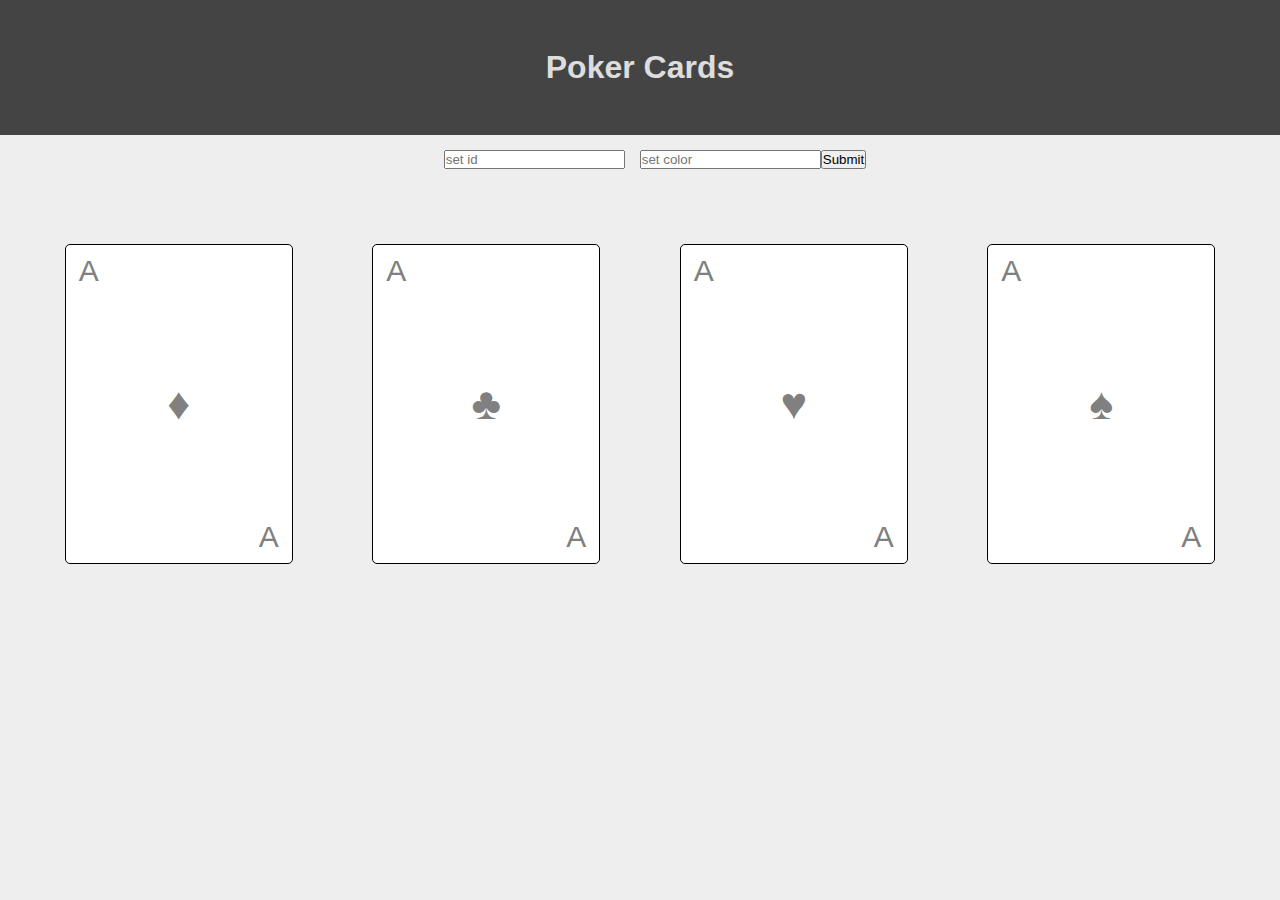
<file: Part2/index.html>
<!DOCTYPE html>
<html lang="en">
  <head>
    <meta charset="UTF-8" />
    <meta name="viewport" content="width=device-width, initial-scale=1.0" />
    <title>Styles</title>
    <link rel="stylesheet" href="./index.css" />
  </head>
<body>
  <header><h1>Poker Cards</h1></header>
  <div id="inputSection">
    <input type="text" id="idInput" placeholder="set id">
    <input type="text" id="colorInput" placeholder="set color">
    <button id="submitBtn">Submit</button>
  </div>
    <main>
        <section id="diamonds"><span>A</span><span>♦</span><span>A</span></section>
        <section id="clubs"><span>A</span><span>♣</span><span>A</span></section>
        <section id="hearts"><span>A</span><span>♥</span><span>A</span></section>
        <section id="spades"><span>A</span><span>♠</span><span>A</span></section>
    </main>
    <script src="./index.js"></script>
</body>
</html>
</file>
<file: Part2/index.css>
* {
  margin: 0;
  padding: 0;
  font-family: Arial, Helvetica, sans-serif;
}

body {
  background: #eee;
}

header {
  height: 15vh;
  background: #444;
  color: #ddd;
  display: flex;
  justify-content: center;
  align-items: center;
}

main {
  display: flex;
  justify-content: space-evenly;
  padding: 5vh 0;
  flex-wrap: wrap;
}

section {
  height: 300px;
  width: 200px;
  border: 1px solid #000;
  border-radius: 5px;
  display: flex;
  flex-direction: column;
  justify-content: space-between;
  background: #fff;
  color: grey;
  padding: 1vh 1vw;
  font-size: 30px;
  margin: 15px;
}

section span:nth-of-type(2) {
  margin: auto;
  font-size: 45px;
}

section span:nth-of-type(3) {
  margin-left: auto;
}

#container {
  height: 100px;
  width: 100px;
  border: 1px solid #000;
}

#inputSection {
  width: 100%;
  display: inline-flex;
  justify-content: center;
  margin: 15px;
}

#idInput {
  margin-right: 15px;
}
</file>
